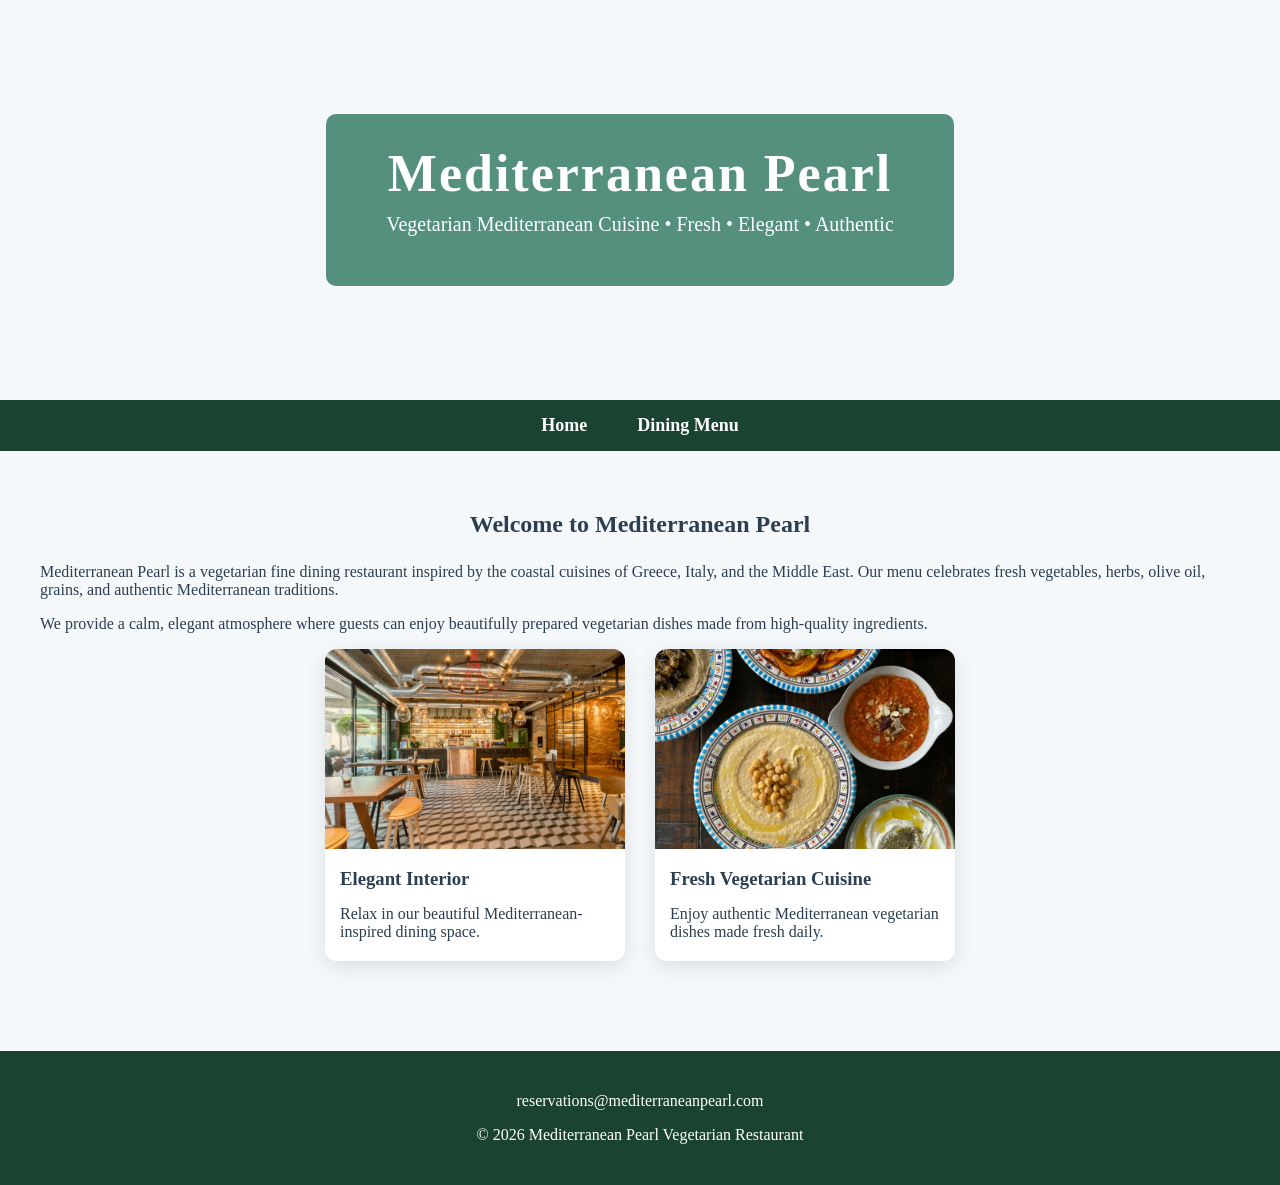
<file: index.html>
<!DOCTYPE html>
<html lang="en">

<head>
    <meta charset="UTF-8">
    <meta name="viewport" content="width=device-width, initial-scale=1.0">
    <title>Mediterranean Pearl | Vegetarian Mediterranean Dining</title>
    
    <!-- Link to external CSS -->
    <link rel="stylesheet" href="styles.css">
</head>

<body>

<!-- Banner Header -->
<header class="banner">
    <div class="banner-overlay">
        <h1>Mediterranean Pearl</h1>
        <p>Vegetarian Mediterranean Cuisine • Fresh • Elegant • Authentic</p>
    </div>
</header>

<!-- Navigation Menu -->
<nav>
    <ul class="nav-flex">
        <li><a href="index.html">Home</a></li>
        <li><a href="menu.html">Dining Menu</a></li>
    </ul>
</nav>

<!-- Main Content -->
<main>

<section class="intro">

<h2>Welcome to Mediterranean Pearl</h2>

<p>
Mediterranean Pearl is a vegetarian fine dining restaurant inspired by the coastal cuisines of Greece, Italy, and the Middle East. Our menu celebrates fresh vegetables, herbs, olive oil, grains, and authentic Mediterranean traditions.
</p>

<p>
We provide a calm, elegant atmosphere where guests can enjoy beautifully prepared vegetarian dishes made from high-quality ingredients.
</p>

</section>

<!-- Image Cards -->
<section class="flex-container">

<div class="card">
    <img src="images/interior.jpg" alt="Restaurant Interior">
    <h3>Elegant Interior</h3>
    <p>Relax in our beautiful Mediterranean-inspired dining space.</p>
</div>

<div class="card">
    <img src="images/mezze.jpg" alt="Mediterranean Mezze">
    <h3>Fresh Vegetarian Cuisine</h3>
    <p>Enjoy authentic Mediterranean vegetarian dishes made fresh daily.</p>
</div>

</section>

</main>

<!-- Footer -->
<footer>
    <p>reservations@mediterraneanpearl.com</p>
    <p>© 2026 Mediterranean Pearl Vegetarian Restaurant</p>
</footer>

</body>

</html>
</file>
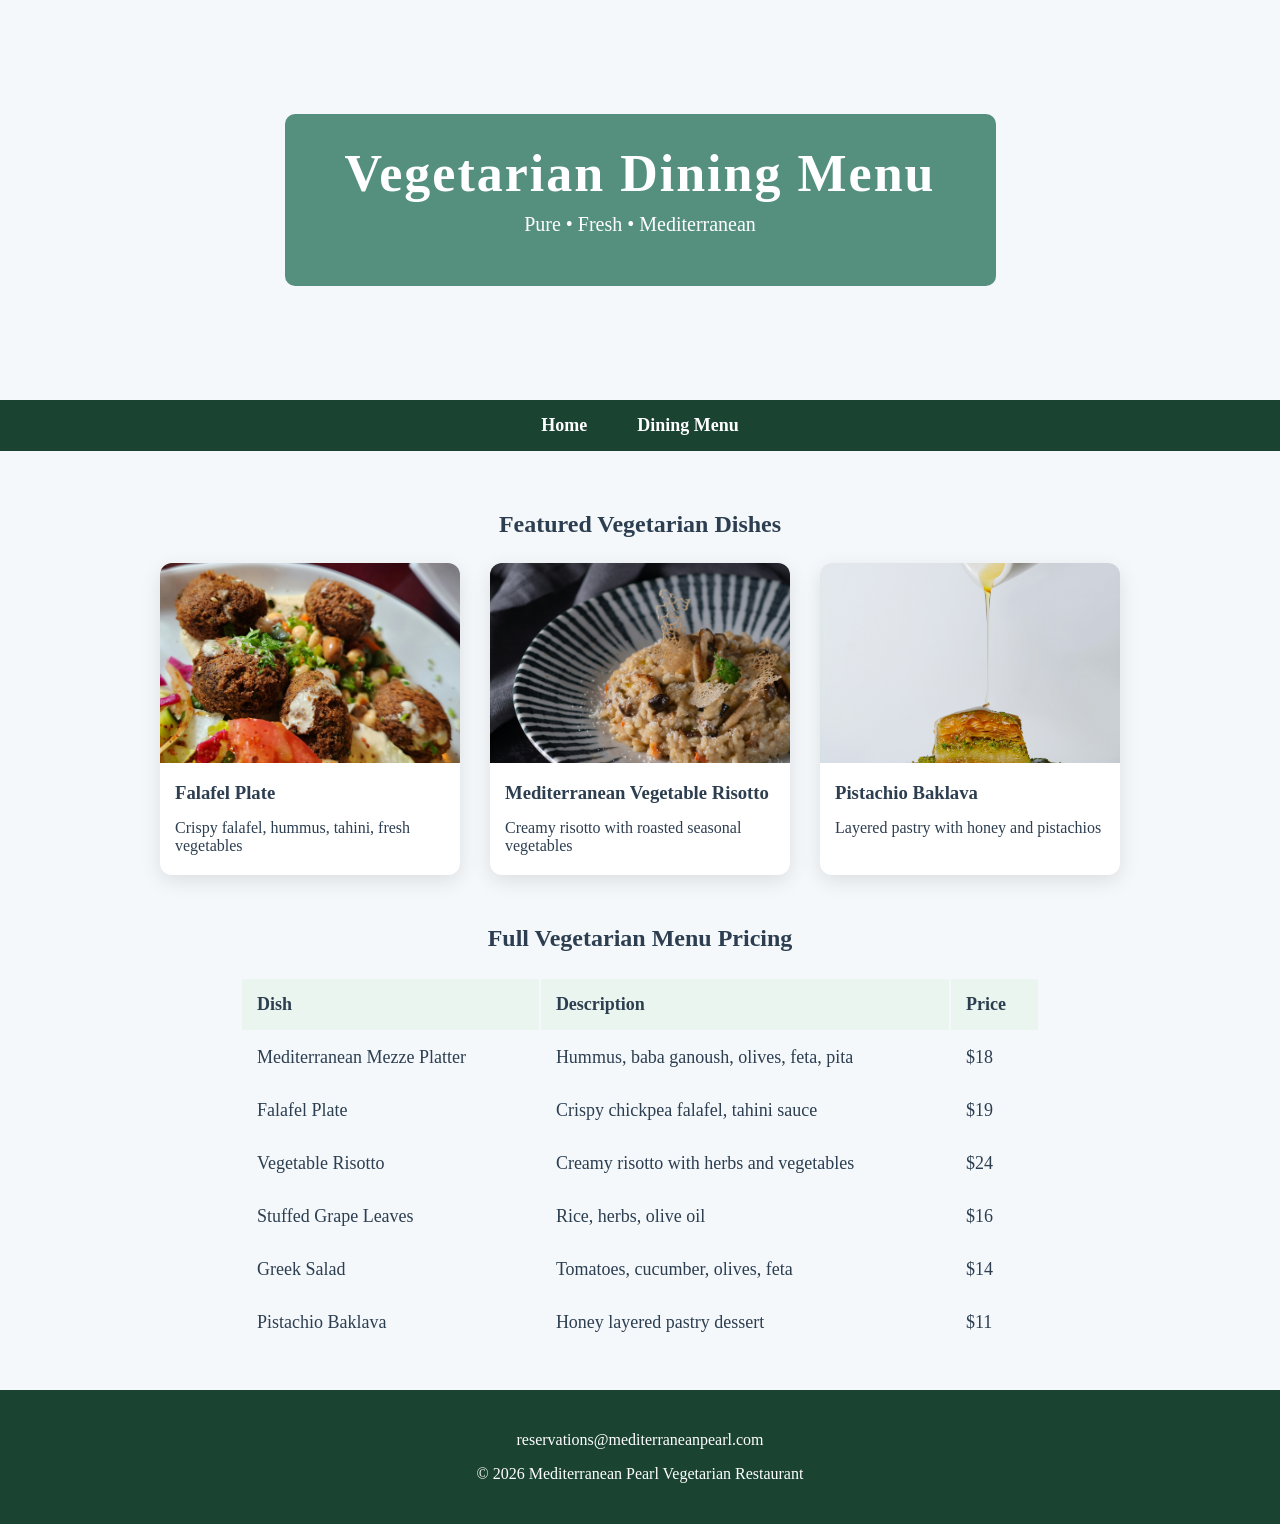
<file: menu.html>
<!DOCTYPE html>
<html lang="en">
<head>
<meta charset="UTF-8">
<meta name="viewport" content="width=device-width, initial-scale=1.0">
<title>Vegetarian Dining Menu | Mediterranean Pearl</title>
<link rel="stylesheet" href="styles.css">
</head>

<body>

<header class="banner">
<div class="banner-overlay">
<h1>Vegetarian Dining Menu</h1>
<p>Pure • Fresh • Mediterranean</p>
</div>
</header>

<nav>
<ul class="nav-flex">
<li><a href="index.html">Home</a></li>
<li><a href="menu.html">Dining Menu</a></li>
</ul>
</nav>

<main>

<h2>Featured Vegetarian Dishes</h2>

<div class="flex-container">

<div class="card">
<img src="images/falafel.jpg" alt="Falafel dish">
<h3>Falafel Plate</h3>
<p>Crispy falafel, hummus, tahini, fresh vegetables</p>
</div>

<div class="card">
<img src="images/risotto.jpg" alt="Vegetable risotto">
<h3>Mediterranean Vegetable Risotto</h3>
<p>Creamy risotto with roasted seasonal vegetables</p>
</div>

<div class="card">
<img src="images/baklava.jpg" alt="Baklava dessert">
<h3>Pistachio Baklava</h3>
<p>Layered pastry with honey and pistachios</p>
</div>

</div>

<h2>Full Vegetarian Menu Pricing</h2>

<table class="menu-table">

<tr>
<th>Dish</th>
<th>Description</th>
<th>Price</th>
</tr>

<tr>
<td>Mediterranean Mezze Platter</td>
<td>Hummus, baba ganoush, olives, feta, pita</td>
<td>$18</td>
</tr>

<tr>
<td>Falafel Plate</td>
<td>Crispy chickpea falafel, tahini sauce</td>
<td>$19</td>
</tr>

<tr>
<td>Vegetable Risotto</td>
<td>Creamy risotto with herbs and vegetables</td>
<td>$24</td>
</tr>

<tr>
<td>Stuffed Grape Leaves</td>
<td>Rice, herbs, olive oil</td>
<td>$16</td>
</tr>

<tr>
<td>Greek Salad</td>
<td>Tomatoes, cucumber, olives, feta</td>
<td>$14</td>
</tr>

<tr>
<td>Pistachio Baklava</td>
<td>Honey layered pastry dessert</td>
<td>$11</td>
</tr>

</table>

</main>

<footer>
<p>reservations@mediterraneanpearl.com</p>
<p>© 2026 Mediterranean Pearl Vegetarian Restaurant</p>
</footer>

</body>
</html>
</file>
<file: styles.css>
body {
margin: 0;
font-family: 'Georgia', serif;
background-color: #f4f8fb;
color: #2c3e50;
}

.banner {
background-image: url("images/banner.jpg");
background-size: cover;
background-position: center;
height: 400px;
display: flex;
align-items: center;
justify-content: center;
}

.banner-overlay {
background: rgba(0, 90, 60, 0.65);
color: white;
padding: 30px 60px;
border-radius: 10px;
text-align: center;
}

.banner-overlay h1 {
font-size: 52px;
margin: 0;
letter-spacing: 2px;
}

.banner-overlay p {
font-size: 20px;
margin-top: 10px;
}

nav {
background-color: #1b4332;
}

.nav-flex {
display: flex;
justify-content: center;
list-style: none;
margin: 0;
padding: 15px;
}

.nav-flex li {
margin: 0 25px;
}

.nav-flex a {
color: white;
text-decoration: none;
font-size: 18px;
font-weight: bold;
}

.nav-flex a:hover {
color: #f1c40f;
}

main {
padding: 40px;
}

h2 {
text-align: center;
margin-bottom: 25px;
}

.flex-container {
display: flex;
justify-content: center;
gap: 30px;
flex-wrap: wrap;
margin-bottom: 50px;
}

.card {
background: white;
width: 300px;
border-radius: 12px;
box-shadow: 0 6px 20px rgba(0,0,0,0.1);
overflow: hidden;
transition: transform 0.3s;
}

.card:hover {
transform: translateY(-8px);
}

.card img {
width: 100%;
height: 200px;
object-fit: cover;
}

.card h3 {
margin: 15px;
}

.card p {
margin: 0 15px 20px 15px;
}

.menu-table {
width: 100%;
max-width: 800px;
margin: auto;
font-size: 18px;
}

.menu-table th {
text-align: left;
padding: 15px;
background-color: #e9f5ee;
}

.menu-table td {
padding: 15px;
}

footer {
background-color: #1b4332;
color: white;
text-align: center;
padding: 25px;
}

@media (max-width: 768px) {

.banner-overlay h1 {
font-size: 32px;
}

.nav-flex {
flex-direction: column;
align-items: center;
}

main {
padding: 20px;
}

}
</file>
